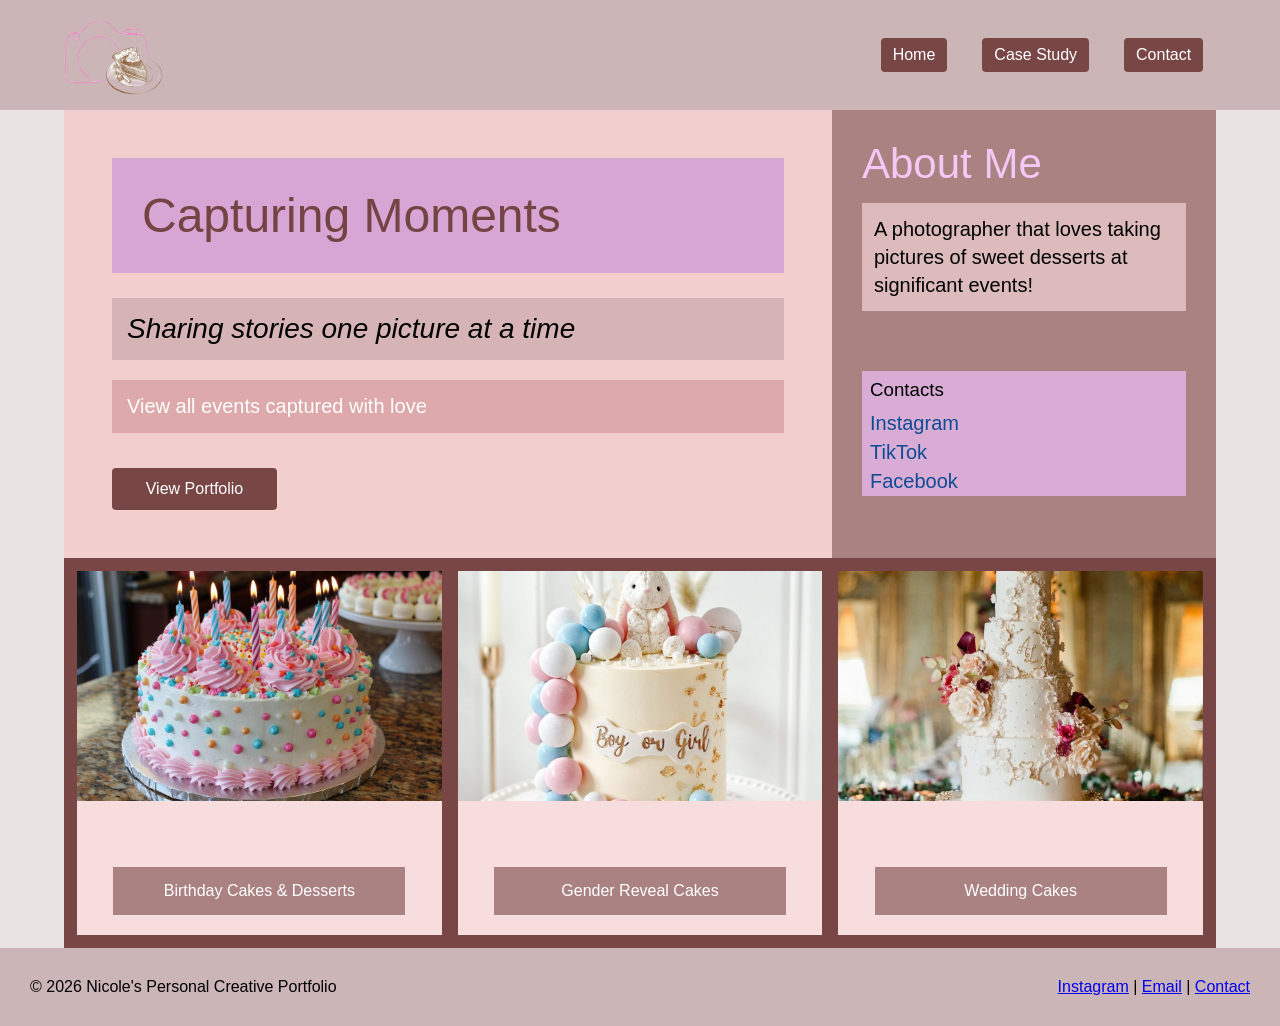
<file: index.html>
<!DOCTYPE html>
<html lang="en">

<head>
    <meta charset="UTF-8">
    <meta name="viewport" content="width=device-width, initial-scale=1.0">
    <title>Nicole's Creative Portfolio</title>
    <link rel="stylesheet" href="css/style.css">
</head>

<body>

    <!-- HEADER -->
    <header class="site-header">

        <a href="index.html" class="logo">
            <img src="assets/logo.png" alt="Nicole's Creative Portfolio Logo">
        </a>

        <nav class="main-nav">
            <a href="index.html">Home</a>
            <a href="detail.html">Case Study</a>
            <a href="index.html#contact">Contact</a>
        </nav>

    </header>


    <!-- MAIN CONTENT -->
    <main>

        <!-- HERO SECTION -->
        <section class="hero-grid">

            <div class="hero-left">

                <div class="hero-title">
                    <h1>Capturing Moments</h1>
                </div>

                <div class="quote">
                    <p><em>Sharing stories one picture at a time</em></p>
                </div>

                <div class="subtitle">
                    <p>View all events captured with love</p>
                </div>

                <a href="detail.html" class="button">
                    View Portfolio
                </a>

            </div>


            <div class="hero-right">

                <div class="about">

                    <h2>About Me</h2>

                    <p>
                        A photographer that loves taking pictures
                        of sweet desserts at significant events!
                    </p>

                </div>

                <div class="contacts" id="contact">

                    <h3>Contacts</h3>

                    <a href="#">Instagram</a>
                    <a href="#">TikTok</a>
                    <a href="#">Facebook</a>

                </div>

            </div>

        </section>


        <!-- PORTFOLIO GALLERY -->
        <section class="cards-gallery">

            <article class="card">

                <div class="image">
                    <img src="assets/birthday-cake.jpg"
                         alt="Birthday Cakes and Desserts">
                </div>

                <a href="detail.html" class="card-button">
                    Birthday Cakes & Desserts
                </a>

            </article>


            <article class="card">

                <div class="image">
                    <img src="assets/gender-reveal.jpeg"
                         alt="Gender Reveal Cakes">
                </div>

                <a href="detail.html" class="card-button">
                    Gender Reveal Cakes
                </a>

            </article>


            <article class="card">

                <div class="image">
                    <img src="assets/wedding-cake.jpeg"
                         alt="Wedding Cakes">
                </div>

                <a href="detail.html" class="card-button">
                    Wedding Cakes
                </a>

            </article>

        </section>

    </main>


    <!-- FOOTER -->
    <footer class="site-footer">

        <p>&copy; 2026 Nicole's Personal Creative Portfolio</p>

        <p><a href="#instagram">Instagram</a> | <a href="#email">Email</a> | <a href="index.html#contact">Contact</a></p>

    </footer>

</body>
</html>
</file>
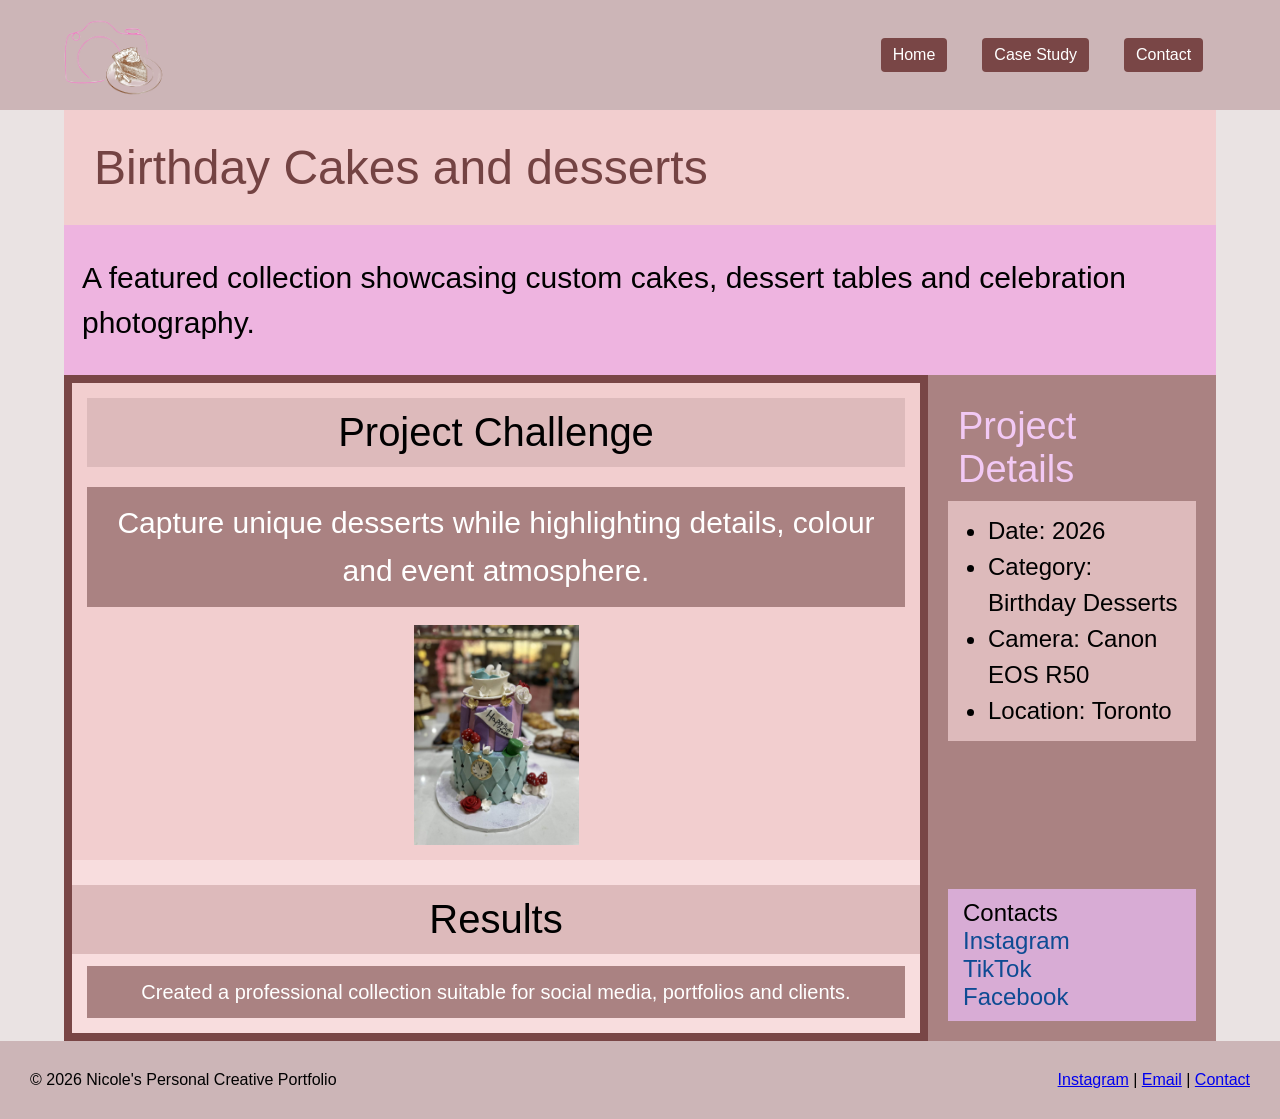
<file: detail.html>
<!DOCTYPE html>
<html lang="en">
<head>
    <meta charset="UTF-8">
    <meta name="viewport" content="width=device-width, initial-scale=1.0">
    <title>Case Study - Nicole's Creative Portfolio</title>
    <link rel="stylesheet" href="css/style.css">
</head>
<body>
    
     <header class="site-header">

        <a href="index.html" class="logo">
            <img src="assets/logo.png" alt="Nicole's Creative Portfolio Logo">
        </a>

        <nav class="main-nav">
            <a href="index.html">Home</a>
            <a href="detail.html">Case Study</a>
            <a href="index.html#contact">Contact</a>
        </nav>

    </header>

    <main class="detail-layout">

        <!-- TITLE AND INTRODUCTION -->
        <section class="detail-hero">

            <h1>Birthday Cakes and desserts</h1>

            <p class="lead-text">
                A featured collection showcasing custom cakes,
                dessert tables and celebration photography.
            </p>

        </section>

        <section class="content-grid">

            <!-- LEFT: PROJECT ARTICLE -->
            <article class="detail-article">

                <section class="detail-section">

                    <h2>Project Challenge</h2>

                    <p class="challenge-text">
                        Capture unique desserts while highlighting
                        details, colour and event atmosphere.
                    </p>

                    <div class="detail-image">
                        <img src="assets/feature-cake.jpg"
                             alt="Birthday cake and dessert photography">
                    </div>

                </section>

                <section class="results-section">

                    <h2>Results</h2>

                    <p>
                        Created a professional collection suitable
                        for social media, portfolios and clients.
                    </p>

                </section>

            </article>


            <!-- RIGHT: PROJECT INFORMATION -->
            <aside class="detail-sidebar">

                <section class="project-details">

                    <h2>Project Details</h2>

                    <ul>
                        <li>Date: 2026</li>
                        <li>Category: Birthday Desserts</li>
                        <li>Camera: Canon EOS R50</li>
                        <li>Location: Toronto</li>
                    </ul>

                </section>

                <section class="detail-contacts" id="contact">

                    <h3>Contacts</h3>

                    <a href="#">Instagram</a>
                    <a href="#">TikTok</a>
                    <a href="#">Facebook</a>

                </section>

            </aside>

        </section>

    </main>


    <!-- SHARED FOOTER -->
    <footer class="site-footer">

        <p>&copy; 2026 Nicole's Personal Creative Portfolio</p>

        <p><a href="#instagram">Instagram</a> | <a href="#email">Email</a> | <a href="index.html#contact">Contact</a></p>

    </footer>

</body>
</html>
</file>
<file: css/style.css>
/* UNIVERSAL RESET */

* {
    margin: 0;
    padding: 0;
    box-sizing: border-box;
}

body {
    font-family: Arial, sans-serif;
    background-color: #EAE3E3;
    color: #000000;
}


/* HEADER */

.site-header {
    display: flex;
    flex-direction: column;
    justify-content: space-between;
    align-items: center;
    gap: 15px;
    padding: 20px;
    background-color: #CCB5B7;
}

.logo img {
    height: 70px;
    width: auto;
    display: block;
    transform: scale(3);
}

.main-nav {
    display: flex;
    flex-wrap: wrap;
    justify-content: center;
    gap: 15px;
}

.main-nav a {
    text-decoration: none;
    background-color: #794646;
    color: white;
    padding: 8px 12px;
    border-radius: 4px;
}


/* PAGE 1 - HERO SECTION */

.hero-grid {
    display: grid;
    grid-template-columns: 1fr;
    width: 90%;
    max-width: 1400px;
    margin: 0 auto;
    gap: 0;
}

.hero-left {
    display: flex;
    flex-direction: column;
    background-color: #F2CECF;
    padding: 30px;
}

.hero-title {
    background-color: #D8A6D4;
    padding: 30px;
}

.hero-title h1 {
    font-size: 32px;
    font-weight: normal;
    color: #744343;
}

.quote {
    background-color: #D6B4B6;
    padding: 15px;
    margin-top: 25px;
}

.quote p {
    font-size: 20px;
}

.subtitle {
    background-color: #DDA9AA;
    padding: 15px;
    margin-top: 20px;
}

.subtitle p {
    color: white;
    font-size: 16px;
}

.button {
    display: inline-block;
    width: 165px;
    text-align: center;
    text-decoration: none;
    padding: 12px;
    margin-top: 35px;
    background-color: #794646;
    color: white;
    border-radius: 4px;
}


/* PAGE 1 - RIGHT SIDE */

.hero-right {
    display: flex;
    flex-direction: column;
    background-color: #AA8282;
}

.about {
    padding: 25px;
    background-color: #AA8282;
}

.about h2 {
    font-size: 32px;
    color: #F2C9F4;
    font-weight: normal;
    margin-bottom: 15px;
}

.about p {
    background-color: #DDBABB;
    padding: 12px;
    line-height: 1.4;
    font-size: 16px;
}

.contacts {
    background-color: #AA8282;
    padding: 25px;
}

.contacts h3 {
    background-color: #D8ACD5;
    padding: 8px;
    font-weight: normal;
}

.contacts a {
    display: block;
    background-color: #D8ACD5;
    padding: 3px 8px;
    color: #0E4B93;
    text-decoration: none;
    font-size: 16px;
}


/* PAGE 1 - GALLERY */

.cards-gallery {
    display: grid;
    grid-template-columns: 1fr;
    gap: 10px;
    width: 90%;
    max-width: 1400px;
    margin: 0 auto;
    padding: 10px;
    background-color: #794646;
}

.card {
    display: flex;
    flex-direction: column;
    background-color: #F8DDDE;
    border: 3px solid #794646;
    min-height: 320px;
}


/* GALLERY IMAGES */

.image {
    width: 100%;
    height: 220px;
}

.image img {
    width: 100%;
    height: 100%;
    object-fit: cover;
    display: block;
}


/* CARD BUTTON */

.card-button {
    display: block;
    width: 80%;
    text-decoration: none;
    text-align: center;
    background-color: #AA8282;
    color: white;
    padding: 15px;
    margin: 10px auto 20px;
    margin-top: auto;
}


/* PAGE 2 - DETAIL INTRODUCTION */

.detail-layout {
    width: 90%;
    max-width: 1400px;
    margin: 30px auto;
}

.detail-hero {
    background-color: #F2CECF;
    padding: 30px;
    margin-bottom: 25px;
}

.detail-hero h1 {
    font-size: 32px;
    font-weight: normal;
    color: #744343;
    margin-bottom: 15px;
}

.lead-text {
    font-size: 16px;
    line-height: 1.5;
}


/* PAGE 2 - ARTICLE AND SIDEBAR */

.content-grid {
    display: grid;
    grid-template-columns: 1fr;
    gap: 25px;
}

.detail-article {
    display: flex;
    flex-direction: column;
    gap: 25px;
}

.detail-section {
    background-color: #F2CECF;
    padding: 25px;
}

.detail-section h2 {
    color: #744343;
    font-size: 24px;
    font-weight: normal;
    margin-bottom: 15px;
}

.detail-section p {
    line-height: 1.6;
}


/* PAGE 2 - DETAIL IMAGES */

.media-placeholder {
    width: 100%;
    height: 180px;
    margin-top: 15px;
}

.media-placeholder img {
    width: 100%;
    height: 100%;
    object-fit: cover;
    display: block;
}


/* PAGE 2 - METADATA */

.metadata {
    background-color: #AA8282;
    padding: 25px;
}

.metadata h2 {
    color: #F2C9F4;
    font-size: 24px;
    font-weight: normal;
    margin-bottom: 20px;
}

.metadata p {
    background-color: #D8ACD5;
    padding: 12px;
    margin-bottom: 12px;
    line-height: 1.5;
}


/* FOOTER */

.site-footer {
    display: flex;
    flex-direction: column;
    justify-content: space-between;
    align-items: center;
    gap: 15px;
    background-color: #CCB5B7;
    padding: 25px 30px;
    text-align: center;
}

.footer-links {
    display: flex;
    flex-wrap: wrap;
    justify-content: center;
    gap: 10px;
}

.footer-links a {
    text-decoration: none;
    color: black;
}


/* DESKTOP LAYOUT */

@media (min-width: 768px) {

    /* HEADER */

    .site-header {
        flex-direction: row;
        padding: 20px 6%;
    }

    .logo img {
        height: 70px;
    }

    .main-nav {
        gap: 35px;
    }


    /* PAGE 1 - HERO */

    .hero-grid {
        grid-template-columns: 2fr 1fr;
    }

    .hero-left {
        padding: 48px;
    }

    .hero-title h1 {
        font-size: 48px;
    }

    .quote p {
        font-size: 28px;
    }

    .subtitle p {
        font-size: 20px;
    }

    .about {
        padding: 30px;
    }

    .about h2 {
        font-size: 42px;
    }

    .about p {
        font-size: 20px;
    }

    .contacts {
        padding: 30px;
    }

    .contacts a {
        font-size: 20px;
    }


    /* PAGE 1 - GALLERY */

    .cards-gallery {
        grid-template-columns:
            repeat(auto-fit, minmax(280px, 1fr));
        gap: 10px;
    }

    .card {
        min-height: 370px;
    }

    .image {
        height: 230px;
    }


    /* PAGE 2 - DETAIL */

    .detail-hero {
        padding: 45px;
    }

    .detail-hero h1 {
        font-size: 48px;
    }

    .lead-text {
        font-size: 20px;
    }

    .content-grid {
        grid-template-columns: 3fr 1fr;
        gap: 24px;
    }

    .detail-section h2 {
        font-size: 28px;
    }


    /* FOOTER */

    .site-footer {
        flex-direction: row;
        padding: 30px;
        text-align: left;
    }

}


/* DETAIL PAGE */

/* TITLE AND INTRODUCTION */

.detail-layout {
    width: 90%;
    max-width: 1400px;
    margin: 0 auto;
}

.detail-hero {
    display: flex;
    flex-direction: column;
    margin: 0;
    padding: 0;
}

.detail-hero h1,
.lead-text {
    margin: 0;
}

.lead-text{
    background-color: #EEB4E0;
}

.content-grid {
    display: grid;
    grid-template-columns: 1fr;
    gap: 0;
    margin: 0;
    padding: 0;
}
.detail-article {
    display: flex;
    flex-direction: column;
    background-color: #F8DDDE;
    border: 8px solid #794646;
}

.detail-section {
    padding: 15px;
}

.detail-section h2{
    color:black;
}

.detail-section h2,
.results-section h2 {
    background-color: #DDBABB;
    text-align: center;
    font-size: 28px;
    font-weight: normal;
    padding: 12px;
}

.challenge-text {
    background-color: #AA8282;
    color: white;
    text-align: center;
    font-size: 20px;
    line-height: 1.4;
    padding: 12px;
    margin-top: 20px;
}

.detail-image {
    width: 100%;
    max-width: 150%;
    height: 200px;
    margin: 18px auto 0;
    overflow: hidden;
}

.detail-image img {
    width: 100%;
    height: 100%;
    max-width: 100%;
    object-fit: contain;
    display: block;
}

.results-section p {
    background-color: #AA8282;
    color: white;
    text-align: center;
    padding: 12px;
    margin: 12px 15px 15px;
    line-height: 1.4;
}

.detail-sidebar {
    display: flex;
    flex-direction: column;
    justify-content: space-between;
    background-color: #AA8282;
    padding: 20px;
}

.project-details h2 {
    color: #F2C9F4;
    font-size: 30px;
    font-weight: normal;
    padding: 10px;
}

.project-details ul {
    background-color: #DDBABB;
    padding: 12px 12px 12px 40px;
    font-size: 17px;
    line-height: 1.5;
}

.detail-contacts {
    background-color: #D8ACD5;
    padding: 10px 15px;
    margin-top: 40px;
}

.detail-contacts h3 {
    font-size: 18px;
    font-weight: normal;
}

.detail-contacts a {
    display: block;
    color: #0E4B93;
    text-decoration: none;
    font-size: 17px;
}


/* DESKTOP */

@media (min-width: 768px) {

    .detail-hero h1 {
        font-size: 48px;
        padding: 30px;
    }

    .lead-text {
        font-size: 30px;
        padding: 30px 18px;
    }

    .content-grid {
        grid-template-columns: 3fr 1fr;
    }

    .detail-article {
        min-height: 520px;
    }

    .detail-section h2,
    .results-section h2 {
        font-size: 40px;
    }

    .challenge-text {
        font-size: 30px;
    }

    .detail-image {
        height: 220px;
    }

    .results-section p {
        font-size: 20px;
    }

    .project-details h2 {
        font-size: 38px;
    }

    .project-details ul {
        font-size: 24px;
    }

    .detail-contacts h3,
    .detail-contacts a {
        font-size: 24px;
    }

}
</file>
